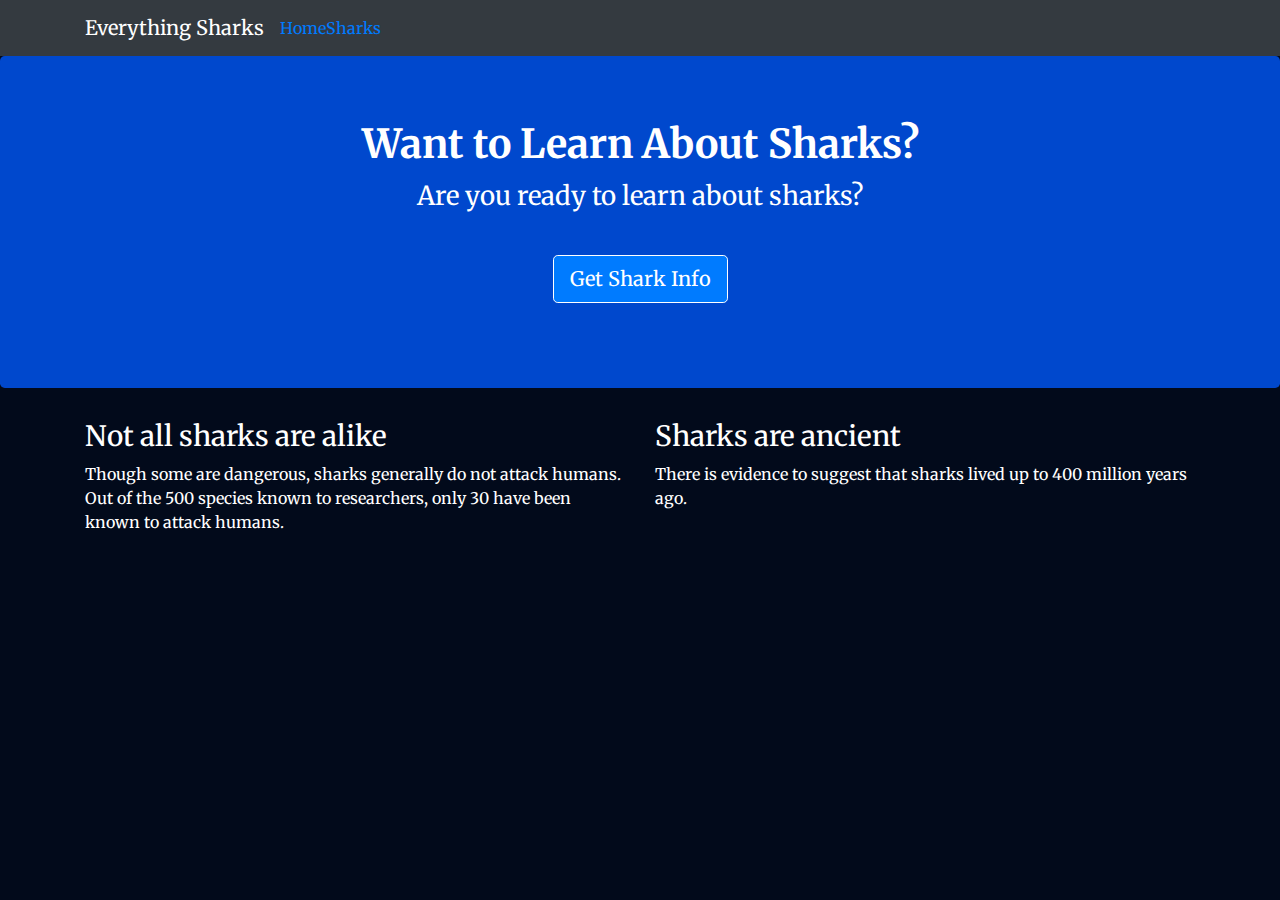
<file: node_project/views/index.html>
<!DOCTYPE html>
<html lang="en">
<head>
<title>About Sharks</title>
<meta charset="utf-8">
<meta name="viewport" content="width=device-width, initial-scale=1">
<link rel="stylesheet"
href="https://stackpath.bootstrapcdn.com/bootstrap/4.1.3/css/bootstrap.min.css"
integrity="sha384-
MCw98/SFnGE8fJT3GXwEOngsV7Zt27NXFoaoApmYm81iuXoPkFOJwJ8ERdknLPMO"
crossorigin="anonymous">
<link href="css/styles.css" rel="stylesheet">
<link href="https://fonts.googleapis.com/css?family=Merriweather:400,700"
rel="stylesheet" type="text/css">
</head>
<body>
<nav class="navbar navbar-dark bg-dark navbar-static-top navbar-expand-md">
<div class="container">

<button type="button" class="navbar-toggler collapsed" data-
toggle="collapse" data-target="#bs-example-navbar-collapse-1" aria-
expanded="false"> <span class="sr-only">Toggle navigation</span>

</button> <a class="navbar-brand" href="#">Everything Sharks</a>

<div class="collapse navbar-collapse" id="bs-example-navbar-collapse-
1">

<ul class="nav navbar-nav mr-auto">

<li class="active nav-item"><a href="/" class="nav-
link">Home</a>

</li>

<li class="nav-item"><a href="/sharks" class="nav-
link">Sharks</a>

</li>
</ul>
</div>
</div>
</nav>
<div class="jumbotron">
<div class="container">
<h1>Want to Learn About Sharks?</h1>
<p>Are you ready to learn about sharks?</p>
<br>
<p><a class="btn btn-primary btn-lg" href="/sharks" role="button">Get
Shark Info</a>
</p>
</div>
</div>
<div class="container">
<div class="row">
<div class="col-lg-6">
<h3>Not all sharks are alike</h3>
<p>Though some are dangerous, sharks generally do not attack
humans. Out of the 500 species known to researchers, only 30 have been known to
attack humans.
</p>
</div>
<div class="col-lg-6">
<h3>Sharks are ancient</h3>
<p>There is evidence to suggest that sharks lived up to 400
million years ago.
</p>
</div>
</div>
</div>
</body>

</html>
</file>
<file: node_project/views/css/styles.css>
.navbar {
    margin-bottom: 0;
    }
    body {
    background: #020A1B;
    color: #ffffff;
    font-family: 'Merriweather', sans-serif;
    }
    h1,
    h2 {
    font-weight: bold;
    }
    p {
    font-size: 16px;
    color: #ffffff;
    }
    .jumbotron {
    background: #0048CD;
    color: white;
    text-align: center;
    }
    
    .jumbotron p {
    color: white;
    font-size: 26px;
    }
    .btn-primary {
    color: #fff;
    text-color: #000000;
    border-color: white;
    margin-bottom: 5px;
    }
    img,
    video,
    audio {
    margin-top: 20px;
    max-width: 80%;
    }
    div.caption {
    float: left;
    clear: both;
    }
</file>
